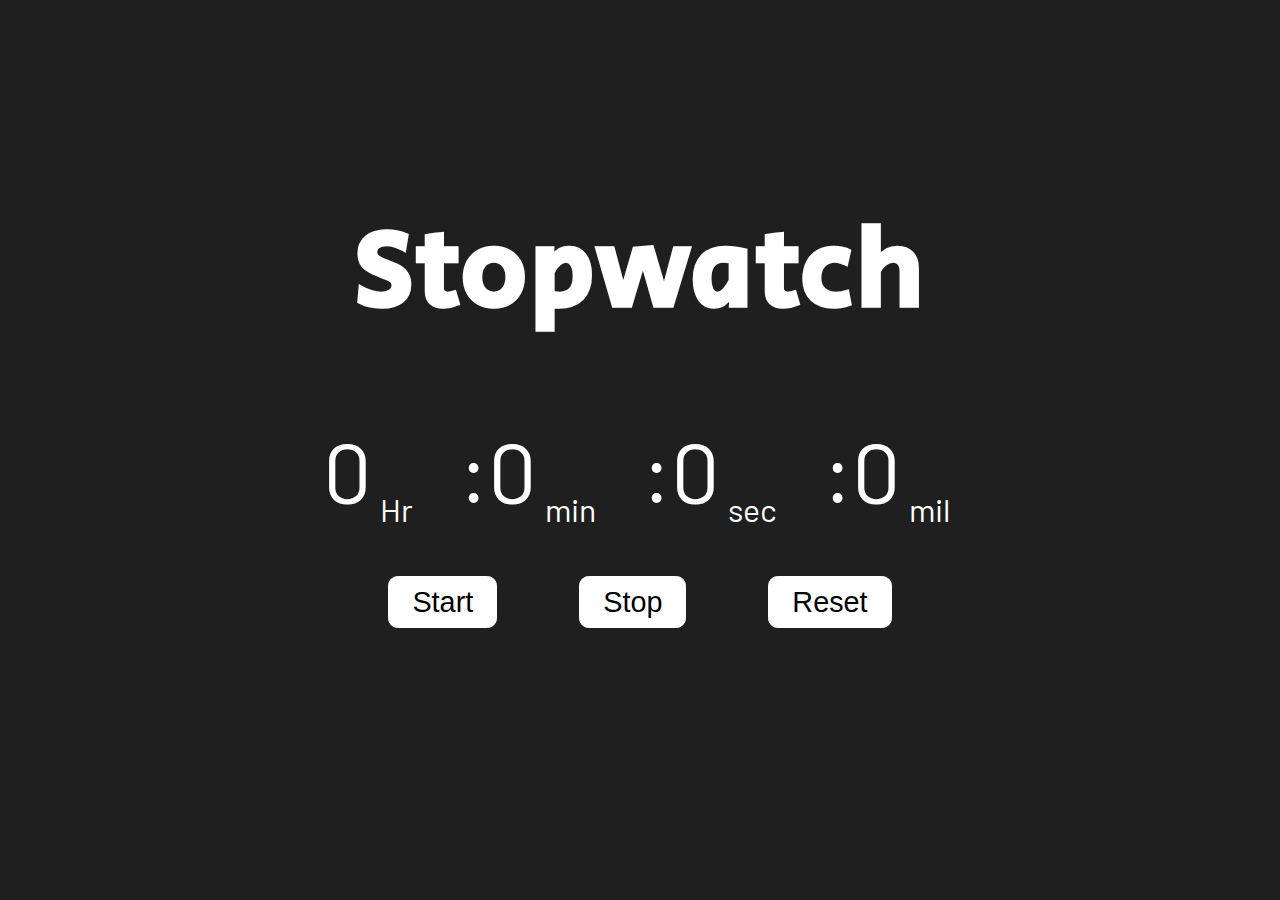
<file: Stopwatch/index.html>
<!DOCTYPE html>
<html lang="en">

<head>
    <meta charset="UTF-8">
    <meta name="viewport" content="width=device-width, initial-scale=1.0">
    <title>Document</title>

    <link rel="preconnect" href="https://fonts.googleapis.com">
    <link rel="preconnect" href="https://fonts.gstatic.com" crossorigin>
    <link href="https://fonts.googleapis.com/css2?family=Secular+One&display=swap" rel="stylesheet">
    <link rel="preconnect" href="https://fonts.googleapis.com">
    <link rel="preconnect" href="https://fonts.gstatic.com" crossorigin>
    <link href="https://fonts.googleapis.com/css2?family=Barlow:wght@200&display=swap" rel="stylesheet">

    <link rel="stylesheet" href="main.css">

</head>

<body>

    <div id="container">
        <h1>Stopwatch</h1>
        <div class="display-time">
            <span>0<sub>Hr </sub></span>
            <span>:0<sub>min </sub></span>
            <span>:0<sub>sec </sub></span>
            <span>:0<sub>mil</sub></span>
        </div>
        <div class="display_button">
            <button class=" btn start-btn">Start</button>
            <button class="btn stop-btn">Stop</button>
            <button class="btn reset-btn">Reset</button>
        </div>
    </div>

    <script src="script.js"></script>
</body>

</html>
</file>
<file: Stopwatch/main.css>
*,
::after,
::before {
  box-sizing: border-box;
  margin: 0;
  padding: 0;
  font-size: 100%;
}

html,
body {
  box-sizing: inherit;
  width: 100%;
  height: 100%;
  font-family: "Barlow", sans-serif;
  background-color: rgb(31, 31, 31);
}

body {
  display: flex;
  justify-content: center;
  align-items: center;
  text-align: center;
}

#container {
  padding: 1rem;
}

h1 {
  font-size: clamp(1rem, calc(10vw + 1.4rem), 7rem);
  font-family: "Secular One", sans-serif;
  color: white;
  letter-spacing: 0.1rem;
  margin-bottom: 3rem;
}

.display-time {
  color: white;
  padding: 1rem 0;
  font-size: clamp(1rem, calc(5vw + 1.4rem), 6rem);
}
sub{
  font-size: clamp(0.5rem, calc(2vw + 1rem), 2rem);

}

.display_button{
    display: flex;
    justify-content: space-evenly;
    align-items: center;
    padding:2rem 0 5rem;
}

.btn{
    font-size: clamp(0.8rem, calc(1vw + 1rem), 3rem);
    padding: 0.3em 0.8em;
    border:1px solid white;
    border-radius: 0.6rem;
    background-color: white;
    font-weight:500;
    cursor: pointer;
}

.btn:hover{
    background-color: rgb(31, 31, 31);
    color: white;
}
span{
  margin: 0 1rem;
}
span sub{
  margin: 0 0.5rem;
}
</file>
